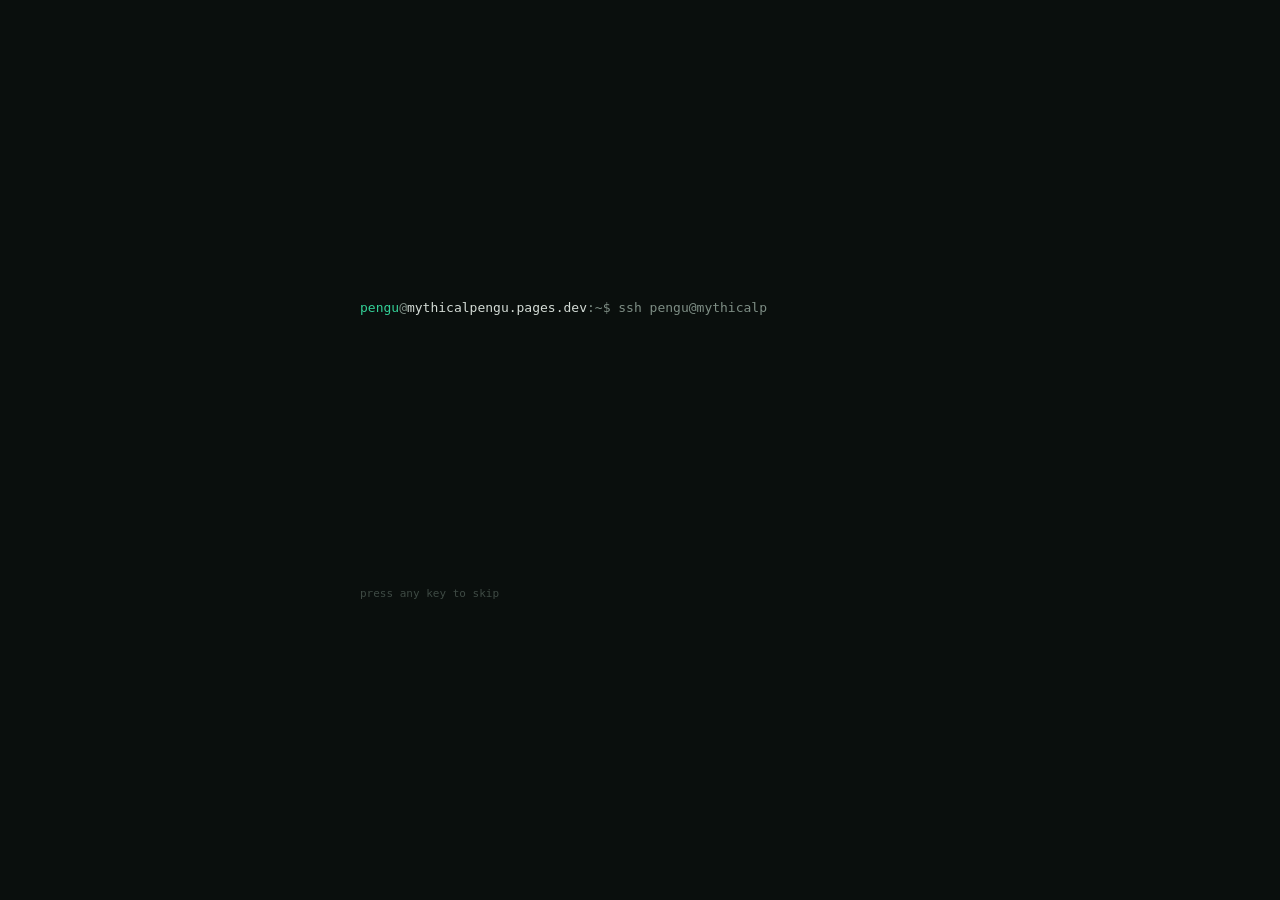
<file: index.html>
<!DOCTYPE html>
<html lang="en">
<head>
    <meta charset="utf-8">
    <meta name="viewport" content="width=device-width, initial-scale=1">
    <meta name="theme-color" content="#0a0f0d">
    <meta name="description" content="my personal place for things in general">
    <meta property="og:title" content="~/mythicalpengu">
    <meta property="og:description" content="my personal place for things in general">
    <meta property="og:type" content="website">
    <meta name="color-scheme" content="dark">
    <link rel="canonical" href="https://mythicalpengu.pages.dev/">
    <meta property="og:site_name" content="~/mythicalpengu">
    <meta property="og:url" content="https://mythicalpengu.pages.dev/">
    <title>~/mythicalpengu</title>
    <link rel="icon" type="image/svg+xml" href="assets/favicon/favicon.svg">
    <link rel="stylesheet" href="css/style.css">
</head>
<body data-page="home">

    <a class="skip-link" href="#main">skip to content</a>

    <!-- boot overlay: only shown when js decides to play it -->
    <div id="boot" class="boot" hidden aria-hidden="true">
        <div class="boot__frame">
            <div class="boot__log" id="boot-log" role="log" aria-live="polite"></div>
            <div class="boot__skip" id="boot-skip">press any key to skip</div>
        </div>
    </div>

    <div class="ambient" aria-hidden="true"></div>

    <div class="shell">

        <header class="topbar">
            <a class="topbar__path" href="index.html" id="home-path" title="you are here">
                <span class="topbar__prompt">~</span><span class="topbar__user">/mythicalpengu</span>
            </a>
            <nav class="topbar__nav" aria-label="site">
                <a class="topbar__link is-current" href="index.html" aria-current="page">home</a>
                <a class="topbar__link" href="about.html">about</a>
                <a class="topbar__link" href="mc.html">mc</a>
                <a class="topbar__link" href="notes.html">notes</a>
            </nav>
        </header>

        <main class="main" id="main">

            <section class="identity">
                <p class="identity__path" aria-hidden="true"><span id="identity-path">/home/mythicalpengu</span></p>
                <h1 class="identity__hello">hello i am <span class="identity__name" id="identity-name">mythicalpengu :D</span><span class="identity__dot">.</span><span class="presence-dot presence-dot--offline" id="presence-dot" title=""></span></h1>
                <p class="identity__custom" id="presence-custom" hidden></p>
                <p class="identity__title" id="identity-title">This is my website!</p>
                <p class="identity__desc" id="identity-desc">i dont do much</p>
                <p class="identity__activity" id="presence-activity" hidden></p>
            </section>

            <section class="mc-widget" id="mc-widget" aria-label="minecraft server status">
                <a class="mc-widget__link" href="mc.html">
                    <span class="mc-widget__dot" id="mc-dot"></span>
                    <span class="mc-widget__label" id="mc-label">mc server: checking...</span>
                    <span class="mc-widget__hint" id="mc-hint"></span>
                </a>
            </section>

            <section class="links" aria-label="links">
                <p class="links__label">// places</p>
                <ul class="links__list" id="links-list">
                    <!-- rebuilt by js from config.js; plain links here for no-js -->
                    <li><a class="link-cmd" href="https://www.wynnpool.com/stats/player/9c054573-866c-4b09-89ab-f40c936a9ebd" target="_blank" rel="noopener noreferrer">wynnpool<span class="link-cmd__hint" aria-hidden="true"> ↗</span></a></li>
                    <li><a class="link-cmd" href="https://namemc.com/profile/mythicalpengu.2" target="_blank" rel="noopener noreferrer">minecraft<span class="link-cmd__hint" aria-hidden="true"> ↗</span></a></li>
                    <li><a class="link-cmd" href="mailto:mythicalpengu@proton.me">email</a></li>
                </ul>
            </section>

            <section class="session-note" aria-hidden="true">
                <span class="session-note__line">session: eating shawarma</span>
                <span class="session-note__sep">·</span>
                <span class="session-note__line">connection: bad internet</span>
                <span class="session-note__sep">·</span>
                <span class="session-note__line">ctrl+k for commands (why did I add this again?)</span>
            </section>

        </main>

        <footer class="footer">
            <span class="footer__copy">© <span id="footer-user">mythicalpengu</span> <span class="footer__year" id="footer-year"></span></span>
            <span class="footer__line" id="footer-line">built with minimal brain work</span>
            <span class="footer__owner-wrap">
                <a href="notes.html#login" class="footer__owner" id="owner-link" hidden>owner</a>
            </span>
        </footer>

    </div>

    <!-- tiny toast for "copied" style confirmations -->
    <div id="toast" class="toast" role="status" aria-live="polite" hidden></div>

    <noscript><p class="noscript">most of this site needs javascript to run.</p></noscript>

    <script type="module" src="js/main.js"></script>
</body>
</html>
</file>
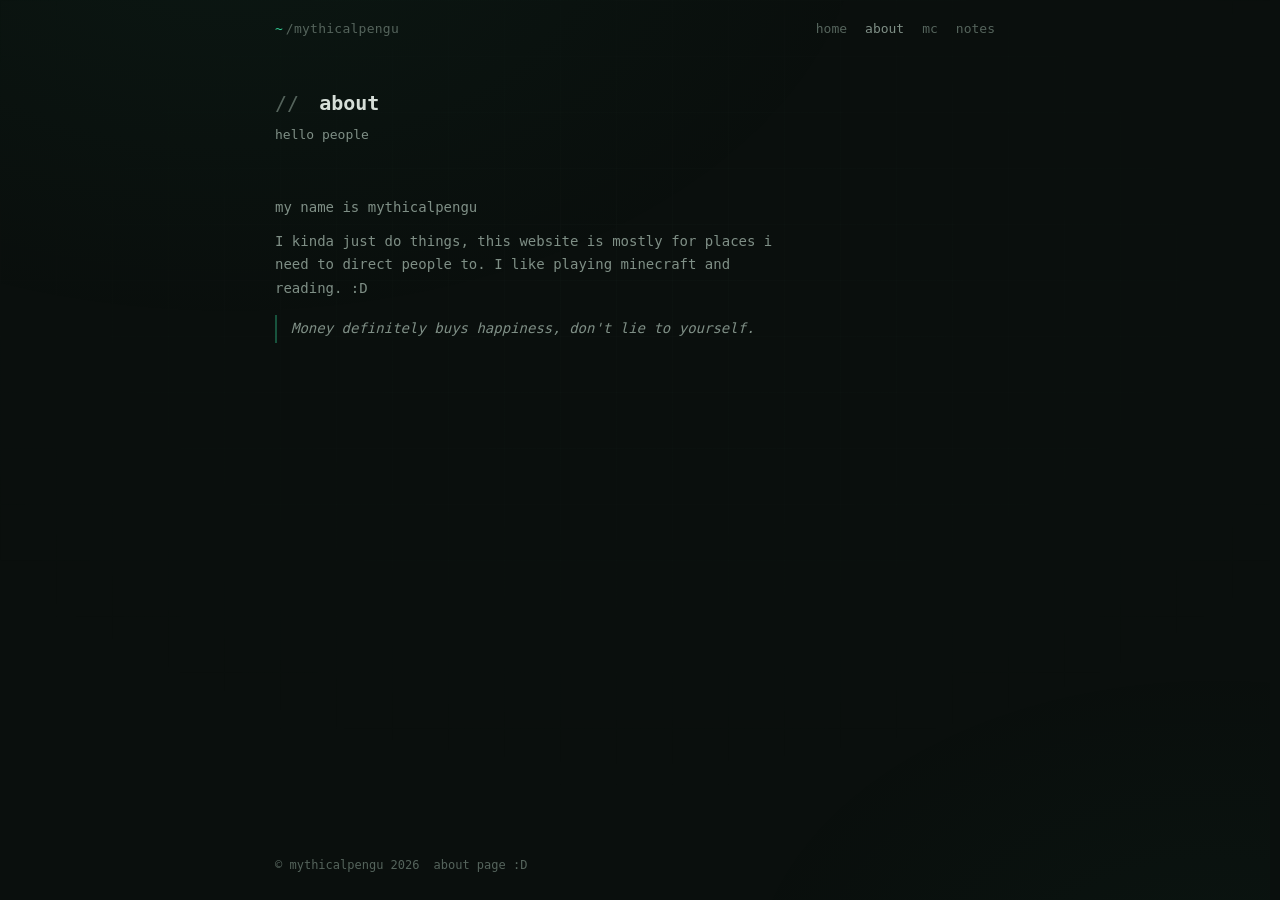
<file: about.html>
<!DOCTYPE html>
<html lang="en">
<head>
    <meta charset="utf-8">
    <meta name="viewport" content="width=device-width, initial-scale=1">
    <meta name="theme-color" content="#0a0f0d">
    <meta name="description" content="about — mythicalpengu">
    <meta name="color-scheme" content="dark">
    <link rel="canonical" href="https://mythicalpengu.pages.dev/about">
    <meta property="og:site_name" content="~/mythicalpengu">
    <meta property="og:url" content="https://mythicalpengu.pages.dev/about">
    <meta property="og:title" content="~/about">
    <meta property="og:description" content="about — mythicalpengu">
    <meta property="og:type" content="website">
    <title>~/about</title>
    <link rel="icon" type="image/svg+xml" href="assets/favicon/favicon.svg">
    <link rel="stylesheet" href="css/style.css">
</head>
<body data-page="about">

    <a class="skip-link" href="#main">skip to content</a>

    <div class="ambient" aria-hidden="true"></div>

    <div class="shell">

        <header class="topbar">
            <a class="topbar__path" href="index.html" title="back home">
                <span class="topbar__prompt">~</span><span class="topbar__user">/mythicalpengu</span>
            </a>
            <nav class="topbar__nav" aria-label="site">
                <a class="topbar__link" href="index.html">home</a>
                <a class="topbar__link is-current" href="about.html" aria-current="page">about</a>
                <a class="topbar__link" href="mc.html">mc</a>
                <a class="topbar__link" href="notes.html">notes</a>
            </nav>
        </header>

        <main class="main main--wide" id="main">

            <section class="page-head">
                <h1 class="page-head__title"><span class="page-head__comment">//</span> about</h1>
                <p class="page-head__sub">hello people</p>
            </section>

            <article class="prose" id="about-content">
                <p>my name is mythicalpengu</p>
                <p>
                    I kinda just do things, this website is mostly for places i need to direct people to.
                    I like playing minecraft and reading.
                    :D
                </p>
                <blockquote>Money definitely buys happiness, don't lie to yourself.</blockquote>
            </article>

        </main>

        <footer class="footer">
            <span class="footer__copy">© <span id="footer-user">mythicalpengu</span> <span class="footer__year" id="footer-year"></span></span>
            <span class="footer__line">about page :D</span>
        </footer>

    </div>

    <div id="toast" class="toast" role="status" aria-live="polite" hidden></div>

    <noscript><p class="noscript">most of this site needs javascript to run.</p></noscript>

    <script type="module" src="js/about-page.js"></script>
</body>
</html>
</file>
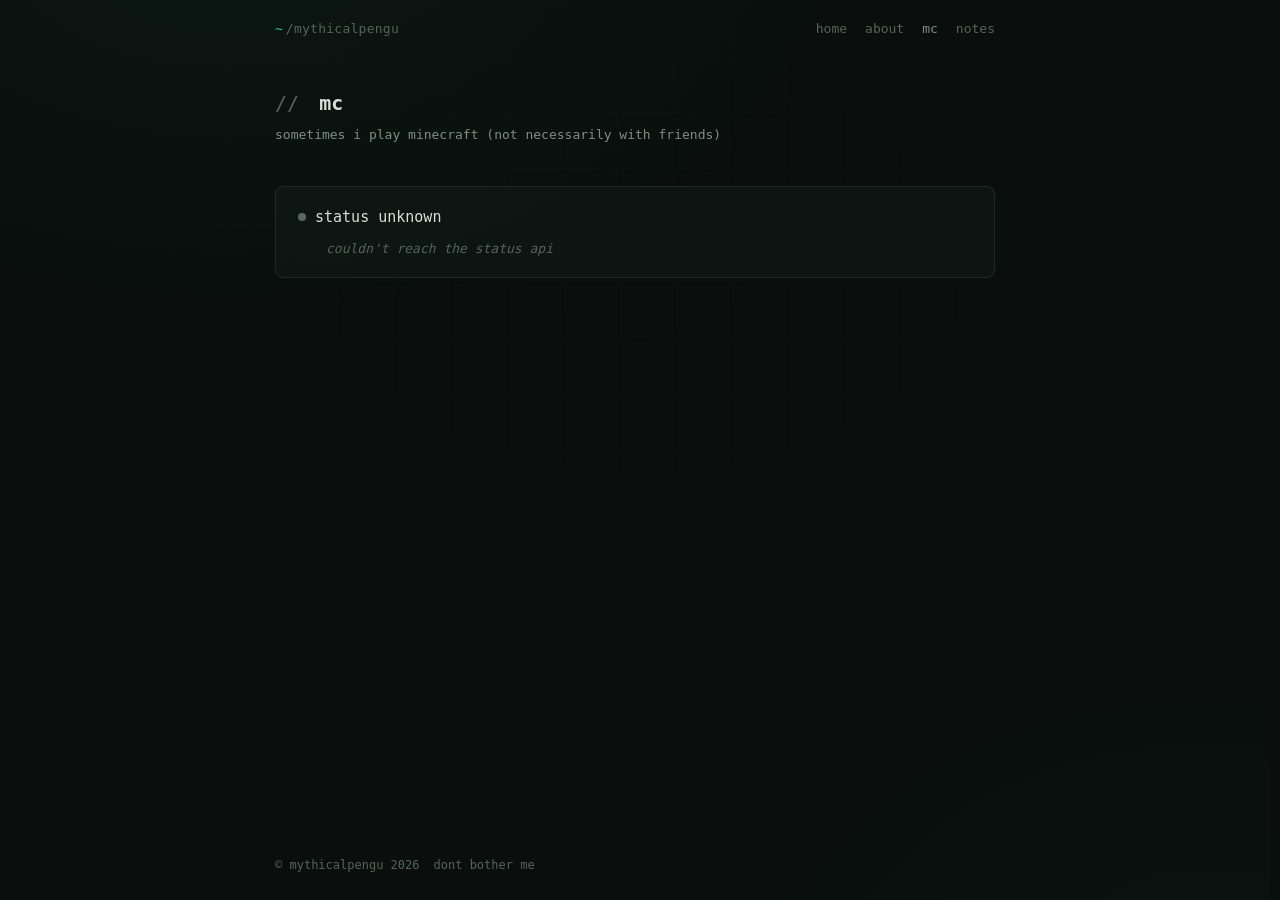
<file: mc.html>
<!DOCTYPE html>
<html lang="en">
<head>
    <meta charset="utf-8">
    <meta name="viewport" content="width=device-width, initial-scale=1">
    <meta name="theme-color" content="#0a0f0d">
    <meta name="description" content="mc — the minecraft server">
    <meta name="color-scheme" content="dark">
    <link rel="canonical" href="https://mythicalpengu.pages.dev/mc">
    <meta property="og:site_name" content="~/mythicalpengu">
    <meta property="og:url" content="https://mythicalpengu.pages.dev/mc">
    <meta property="og:title" content="~/mc">
    <meta property="og:description" content="mc — the minecraft server">
    <meta property="og:type" content="website">
    <title>~/mc</title>
    <link rel="icon" type="image/svg+xml" href="assets/favicon/favicon.svg">
    <link rel="stylesheet" href="css/style.css">
</head>
<body data-page="mc">

    <a class="skip-link" href="#main">skip to content</a>

    <div class="ambient" aria-hidden="true"></div>

    <div class="shell">

        <header class="topbar">
            <a class="topbar__path" href="index.html" title="back home">
                <span class="topbar__prompt">~</span><span class="topbar__user">/mythicalpengu</span>
            </a>
            <nav class="topbar__nav" aria-label="site">
                <a class="topbar__link" href="index.html">home</a>
                <a class="topbar__link" href="about.html">about</a>
                <a class="topbar__link is-current" href="mc.html" aria-current="page">mc</a>
                <a class="topbar__link" href="notes.html">notes</a>
            </nav>
        </header>

        <main class="main main--wide" id="main">

            <section class="page-head">
                <h1 class="page-head__title"><span class="page-head__comment">//</span> mc</h1>
                <p class="page-head__sub">sometimes i play minecraft (not necessarily with friends)</p>
            </section>

            <section class="mc-card" id="mc-card" aria-label="minecraft server status">
                <div class="mc-card__head">
                    <span class="mc-card__status">
                        <span class="mc-widget__dot mc-widget__dot--checking" id="mc-page-dot"></span>
                        <span class="mc-card__status-label" id="mc-page-status">checking server...</span>
                    </span>
                </div>
                <p class="mc-card__motd" id="mc-page-motd" hidden></p>
                <div class="mc-card__meta">
                    <span id="mc-page-players"></span>
                    <span id="mc-page-version"></span>
                    <span class="mc-card__meta-note" id="mc-page-meta"></span>
                </div>
            </section>

        </main>

        <footer class="footer">
            <span class="footer__copy">© <span id="footer-user">mythicalpengu</span> <span class="footer__year" id="footer-year"></span></span>
            <span class="footer__line">dont bother me</span>
        </footer>

    </div>

    <div id="toast" class="toast" role="status" aria-live="polite" hidden></div>

    <noscript><p class="noscript">most of this site needs javascript to run.</p></noscript>

    <script type="module" src="js/mc-page.js"></script>
</body>
</html>
</file>
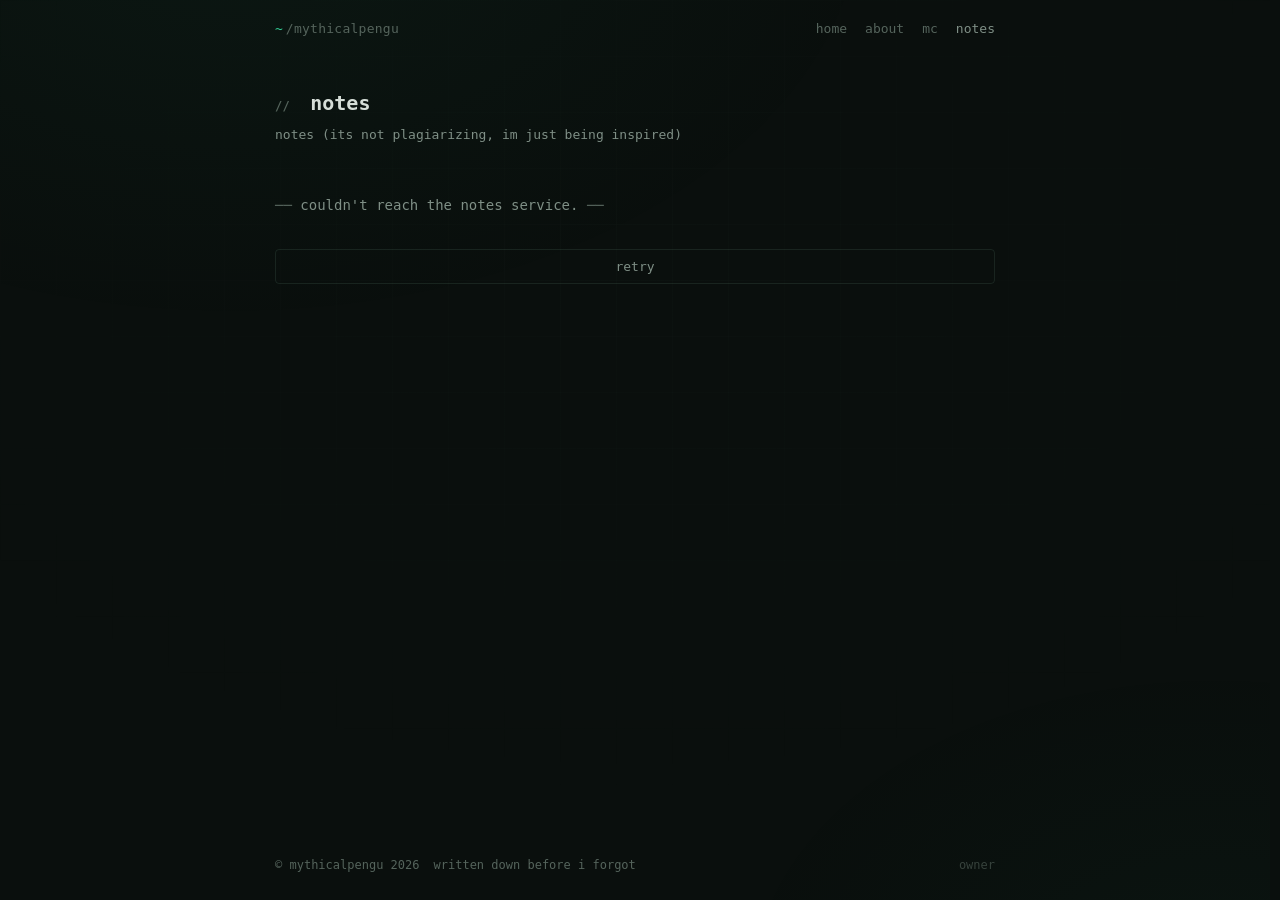
<file: notes.html>
<!DOCTYPE html>
<html lang="en">
<head>
    <meta charset="utf-8">
    <meta name="viewport" content="width=device-width, initial-scale=1">
    <meta name="theme-color" content="#0a0f0d">
    <meta name="description" content="notes — a small personal journal.">
    <meta name="color-scheme" content="dark">
    <link rel="canonical" href="https://mythicalpengu.pages.dev/notes">
    <meta property="og:site_name" content="~/mythicalpengu">
    <meta property="og:url" content="https://mythicalpengu.pages.dev/notes">
    <meta property="og:title" content="~/notes">
    <meta property="og:description" content="notes — a small personal journal.">
    <meta property="og:type" content="website">
    <title>~/notes</title>
    <link rel="icon" type="image/svg+xml" href="assets/favicon/favicon.svg">
    <link rel="stylesheet" href="css/style.css">
</head>
<body data-page="notes">

    <a class="skip-link" href="#main">skip to content</a>

    <div class="ambient" aria-hidden="true"></div>

    <div class="shell">

        <header class="topbar">
            <a class="topbar__path" href="index.html" title="back home">
                <span class="topbar__prompt">~</span><span class="topbar__user">/mythicalpengu</span>
            </a>
            <nav class="topbar__nav" aria-label="site">
                <a class="topbar__link" href="index.html">home</a>
                <a class="topbar__link" href="about.html">about</a>
                <a class="topbar__link" href="mc.html">mc</a>
                <a class="topbar__link is-current" href="notes.html" aria-current="page">notes</a>
            </nav>
        </header>

        <main class="main main--wide" id="main">

            <section class="notes-head">
                <h1 class="notes-head__title"><span class="notes-head__comment">//</span> notes</h1>
                <p class="notes-head__sub" id="notes-sub">notes (its not plagiarizing, im just being inspired)</p>
                <div class="notes-head__actions" id="owner-actions" hidden>
                    <button type="button" class="btn" id="btn-new-note">+ new note</button>
                    <button type="button" class="btn btn--ghost" id="btn-show-drafts">drafts</button>
                    <button type="button" class="btn btn--ghost" id="btn-password">password</button>
                    <button type="button" class="btn btn--ghost" id="btn-logout">log out</button>
                </div>
            </section>

            <section class="notes" id="notes-list" aria-live="polite">
                <p class="notes__loading"><span class="notes__loading-text">reading /notes</span><span class="cursor" aria-hidden="true">_</span></p>
            </section>

        </main>

        <footer class="footer">
            <span class="footer__copy">© <span id="footer-user">mythicalpengu</span> <span class="footer__year" id="footer-year"></span></span>
            <span class="footer__line">written down before i forgot</span>
            <span class="footer__owner-wrap">
                <a href="#login" class="footer__owner" id="owner-link">owner</a>
            </span>
        </footer>

    </div>

    <!-- note editor overlay (owner only) -->
    <div id="editor" class="editor" hidden>
        <div class="editor__backdrop" data-editor-close></div>
        <div class="editor__panel" role="dialog" aria-modal="true" aria-label="note editor">
            <div class="editor__head">
                <span class="editor__title" id="editor-title">// new note</span>
                <button type="button" class="editor__close" data-editor-close aria-label="close editor">×</button>
            </div>
            <form class="editor__form" id="editor-form">
                <label class="field">
                    <span class="field__label">title</span>
                    <input class="field__input" type="text" id="note-title" maxlength="120" required autocomplete="off">
                </label>
                <div class="editor__row">
                    <label class="field">
                        <span class="field__label">date</span>
                        <input class="field__input" type="date" id="note-date">
                    </label>
                    <label class="field">
                        <span class="field__label">tags <span class="field__hint">(comma separated)</span></span>
                        <input class="field__input" type="text" id="note-tags" maxlength="120" autocomplete="off" placeholder="random, build">
                    </label>
                </div>
                <label class="field">
                    <span class="field__label">body <span class="field__hint">(markdown-ish, kept simple)</span></span>
                    <textarea class="field__input field__input--body" id="note-body" rows="10" maxlength="20000"></textarea>
                </label>
                <div class="editor__status" id="editor-status" role="status"></div>
                <div class="editor__actions">
                    <button type="submit" class="btn" id="btn-save-note">save draft</button>
                    <button type="button" class="btn" id="btn-publish-note">publish</button>
                    <button type="button" class="btn btn--danger" id="btn-delete-note" hidden>delete</button>
                </div>
            </form>
        </div>
    </div>

    <!-- owner login -->
    <div id="login" class="confirm" hidden>
        <div class="confirm__backdrop" data-login-close></div>
        <form class="confirm__panel login__panel" id="login-form" role="dialog" aria-modal="true" aria-labelledby="login-title">
            <p class="confirm__text" id="login-title">owner login</p>
            <label class="field">
                <span class="field__label">password</span>
                <input class="field__input" type="password" id="login-pass" maxlength="256"
                       autocomplete="current-password" required>
            </label>
            <div class="editor__status" id="login-status" role="status"></div>
            <div class="confirm__actions">
                <button type="button" class="btn btn--ghost" id="login-cancel">cancel</button>
                <button type="submit" class="btn" id="login-submit">log in</button>
            </div>
        </form>
    </div>

    <!-- change password -->
    <div id="password" class="confirm" hidden>
        <div class="confirm__backdrop" data-password-close></div>
        <form class="confirm__panel login__panel" id="password-form" role="dialog" aria-modal="true" aria-labelledby="password-title">
            <p class="confirm__text" id="password-title">change password</p>
            <label class="field">
                <span class="field__label">current password</span>
                <input class="field__input" type="password" id="pw-current" maxlength="256"
                       autocomplete="current-password" required>
            </label>
            <label class="field">
                <span class="field__label">new password (10+ characters)</span>
                <input class="field__input" type="password" id="pw-new" maxlength="256" minlength="10"
                       autocomplete="new-password" required>
            </label>
            <label class="field">
                <span class="field__label">repeat new password</span>
                <input class="field__input" type="password" id="pw-repeat" maxlength="256" minlength="10"
                       autocomplete="new-password" required>
            </label>
            <div class="editor__status" id="password-status" role="status"></div>
            <div class="confirm__actions">
                <button type="button" class="btn btn--ghost" id="pw-cancel">cancel</button>
                <button type="submit" class="btn" id="pw-submit">update</button>
            </div>
        </form>
    </div>

    <!-- delete confirmation -->
    <div id="confirm" class="confirm" hidden>
        <div class="confirm__backdrop"></div>
        <div class="confirm__panel" role="alertdialog" aria-modal="true" aria-labelledby="confirm-title">
            <p class="confirm__text" id="confirm-title">delete this note?</p>
            <p class="confirm__detail" id="confirm-detail"></p>
            <div class="confirm__actions">
                <button type="button" class="btn btn--ghost" id="confirm-cancel">keep it</button>
                <button type="button" class="btn btn--danger" id="confirm-delete">delete</button>
            </div>
        </div>
    </div>

    <!-- toast -->
    <div id="toast" class="toast" role="status" aria-live="polite" hidden></div>

    <noscript><p class="noscript">most of this site needs javascript to run.</p></noscript>

    <script type="module" src="js/notes-page.js"></script>
</body>
</html>
</file>
<file: css/style.css>
/* ==========================================================================
   personal terminal — style.css
   dark · emerald · quiet · handcrafted
   ========================================================================== */

/* --------------------------------------------------------------------------
   1. variables
   -------------------------------------------------------------------------- */
:root {
    /* color */
    --bg: #0a0f0d;
    --bg-raise: #0d1411;
    --surface: rgba(18, 28, 24, 0.55);
    --surface-raised: rgba(24, 36, 30, 0.7);
    --border: rgba(120, 168, 140, 0.14);
    --border-strong: rgba(120, 168, 140, 0.28);
    --text: #d6ded8;
    --text-muted: #7f8f86;
    --text-faint: #55645c;
    --emerald: #34d399;
    --emerald-bright: #6ee7b7;
    --emerald-dim: rgba(52, 211, 153, 0.14);
    --idle: #d4b26a;
    --dnd: #d47a6a;
    --offline: #5a6a62;
    --danger: #d47a6a;

    /* shape */
    --radius-s: 4px;
    --radius-m: 8px;

    /* type */
    --font-mono: "JetBrains Mono", ui-monospace, SFMono-Regular, Menlo, Consolas, monospace;
    --font-body: var(--font-mono);

    /* motion */
    --t-fast: 140ms ease;
    --t-med: 220ms ease;

    /* layout */
    --content-w: 660px;
    --content-w-wide: 720px;
    --pad-x: 24px;
}

/* --------------------------------------------------------------------------
   2. reset + base
   -------------------------------------------------------------------------- */
*, *::before, *::after { box-sizing: border-box; }

[hidden] { display: none !important; }

html { -webkit-text-size-adjust: 100%; }

body {
    margin: 0;
    min-height: 100vh;
    background: var(--bg);
    color: var(--text);
    font-family: var(--font-body);
    font-size: 15px;
    line-height: 1.65;
    -webkit-font-smoothing: antialiased;
    overflow-x: hidden;
}

::selection { background: rgba(52, 211, 153, 0.25); color: #eafff5; }

/* subtle custom scrollbar */
::-webkit-scrollbar { width: 10px; height: 10px; }
::-webkit-scrollbar-track { background: var(--bg); }
::-webkit-scrollbar-thumb {
    background: rgba(120, 168, 140, 0.18);
    border-radius: 5px;
    border: 2px solid var(--bg);
}
::-webkit-scrollbar-thumb:hover { background: rgba(120, 168, 140, 0.32); }

a { color: var(--text); text-decoration: none; }

:focus-visible {
    outline: 1px solid var(--emerald);
    outline-offset: 3px;
    border-radius: 2px;
}

button { font: inherit; color: inherit; }

/* skip link: invisible until a keyboard user tabs to it */
.skip-link {
    position: fixed;
    top: 8px;
    left: 8px;
    z-index: 200;
    padding: 6px 12px;
    background: var(--surface-raised);
    border: 1px solid var(--border-strong);
    border-radius: var(--radius-s);
    color: var(--emerald-bright);
    font-size: 13px;
    transform: translateY(-200%);
    transition: transform var(--t-fast);
}
.skip-link:focus { transform: translateY(0); }

.noscript {
    position: relative;
    z-index: 1;
    margin: 0;
    padding: 10px var(--pad-x);
    text-align: center;
    font-size: 13px;
    color: var(--text-muted);
}

/* --------------------------------------------------------------------------
   3. background ambience — barely-there depth
   -------------------------------------------------------------------------- */
.ambient {
    position: fixed;
    inset: 0;
    pointer-events: none;
    z-index: 0;
    background:
        radial-gradient(1100px 700px at 18% -10%, rgba(52, 211, 153, 0.045), transparent 60%),
        radial-gradient(900px 600px at 95% 110%, rgba(52, 211, 153, 0.03), transparent 55%);
}
.ambient::after {
    content: "";
    position: absolute;
    inset: 0;
    background-image:
        linear-gradient(rgba(120, 168, 140, 0.022) 1px, transparent 1px),
        linear-gradient(90deg, rgba(120, 168, 140, 0.022) 1px, transparent 1px);
    background-size: 56px 56px;
    mask-image: radial-gradient(ellipse 90% 80% at 50% 30%, black 0%, transparent 75%);
    -webkit-mask-image: radial-gradient(ellipse 90% 80% at 50% 30%, black 0%, transparent 75%);
}

/* --------------------------------------------------------------------------
   4. layout shell
   -------------------------------------------------------------------------- */
.shell {
    position: relative;
    z-index: 1;
    display: flex;
    flex-direction: column;
    min-height: 100vh;
    max-width: calc(var(--content-w-wide) + var(--pad-x) * 2);
    margin: 0 auto;
    padding: 0 var(--pad-x);
}

.main {
    flex: 1;
    display: flex;
    flex-direction: column;
    justify-content: center;
    padding: 48px 0;
    gap: 40px;
}

.main--wide { max-width: var(--content-w-wide); justify-content: flex-start; }

/* fade-in for page content (skipped under reduced motion) */
.main > * { animation: rise-in var(--t-med) ease both; }
.main > *:nth-child(2) { animation-delay: 40ms; }
.main > *:nth-child(3) { animation-delay: 80ms; }
.main > *:nth-child(4) { animation-delay: 120ms; }

@keyframes rise-in {
    from { opacity: 0; transform: translateY(4px); }
    to   { opacity: 1; transform: none; }
}

/* --------------------------------------------------------------------------
   5. top bar
   -------------------------------------------------------------------------- */
.topbar {
    display: flex;
    align-items: center;
    justify-content: space-between;
    padding: 18px 0 0;
    flex-wrap: wrap;
    gap: 6px 16px;
}

.topbar__path {
    display: inline-flex;
    align-items: baseline;
    gap: 2px;
    font-size: 13px;
    color: var(--text-faint);
    transition: color var(--t-fast);
}
.topbar__path:hover { color: var(--text-muted); }

.topbar__prompt { color: var(--emerald); margin-right: 1px; }
.topbar__user { letter-spacing: 0.02em; }

.topbar__nav { display: flex; gap: 18px; }

.topbar__link {
    font-size: 13px;
    color: var(--text-faint);
    transition: color var(--t-fast);
}
.topbar__link:hover { color: var(--emerald); }
.topbar__link.is-current { color: var(--text-muted); }

/* --------------------------------------------------------------------------
   6. identity
   -------------------------------------------------------------------------- */
.identity { display: flex; flex-direction: column; gap: 6px; }

.identity__path {
    margin: 0;
    font-size: 12px;
    color: var(--text-faint);
    letter-spacing: 0.03em;
}

.identity__hello {
    margin: 4px 0 0;
    font-size: clamp(24px, 4.5vw, 32px);
    font-weight: 600;
    letter-spacing: -0.01em;
    line-height: 1.25;
}

.identity__name { color: var(--emerald); }

.identity__dot { color: var(--emerald); }

.identity__title {
    margin: 10px 0 0;
    font-size: 14px;
    color: var(--text);
}

.identity__desc {
    margin: 0;
    font-size: 14px;
    color: var(--text-muted);
    max-width: 54ch;
}

/* --------------------------------------------------------------------------
   7. presence — inline, orangci-style
   -------------------------------------------------------------------------- */
.presence-dot {
    width: 8px;
    height: 8px;
    border-radius: 50%;
    flex: none;
    background: var(--offline);
    transition: background var(--t-med), box-shadow var(--t-med);
}
.presence-dot--online { background: var(--emerald); box-shadow: 0 0 6px rgba(52, 211, 153, 0.55); }
.presence-dot--idle   { background: var(--idle); }
.presence-dot--dnd    { background: var(--dnd); }
.presence-dot--offline { background: var(--offline); }

.identity__hello .presence-dot {
    display: inline-block;
    width: 11px;
    height: 11px;
    margin-left: 10px;
    vertical-align: super;
}

.identity__custom {
    margin: 2px 0 0;
    font-size: 14px;
    font-style: italic;
    color: var(--text-muted);
    white-space: nowrap;
    overflow: hidden;
    text-overflow: ellipsis;
    max-width: 54ch;
}

.identity__activity {
    margin: 10px 0 0;
    font-size: 13px;
    color: var(--text-faint);
    white-space: nowrap;
    overflow: hidden;
    text-overflow: ellipsis;
    max-width: 54ch;
    font-variant-numeric: tabular-nums;
}

.identity__activity-name { color: var(--text-muted); }
.identity__activity-detail { color: var(--text-faint); }
.activity__elapsed { color: var(--text-faint); }

/* --------------------------------------------------------------------------
   7b. mc status widget (landing) + mc card (mc page)
   -------------------------------------------------------------------------- */
.mc-widget { margin-top: -14px; }

.mc-widget__link {
    display: inline-flex;
    align-items: center;
    gap: 9px;
    font-size: 13px;
    color: var(--text-faint);
    padding: 3px 6px;
    margin-left: -6px;
    border-radius: var(--radius-s);
    transition: color var(--t-fast), background var(--t-fast);
}
.mc-widget__link:hover { color: var(--text-muted); background: rgba(120, 168, 140, 0.06); }
.mc-widget__link:hover .mc-widget__hint { color: var(--emerald); transform: translateX(2px); }

.mc-widget__hint { transition: transform var(--t-fast), color var(--t-fast); }

.mc-widget__dot {
    width: 8px;
    height: 8px;
    border-radius: 50%;
    flex: none;
    background: var(--offline);
    transition: background var(--t-med), box-shadow var(--t-med);
}
.mc-widget__dot--up { background: var(--emerald); box-shadow: 0 0 6px rgba(52, 211, 153, 0.55); }
.mc-widget__dot--down { background: var(--offline); }
.mc-widget__dot--checking { background: var(--idle); animation: pulse-soft 1.4s ease-in-out infinite; }

@keyframes pulse-soft { 50% { opacity: 0.4; } }

.mc-card {
    border: 1px solid var(--border);
    border-radius: var(--radius-m);
    background: var(--surface);
    backdrop-filter: blur(8px);
    -webkit-backdrop-filter: blur(8px);
    padding: 18px 22px;
    transition: border-color var(--t-med);
}
.mc-card:hover { border-color: var(--border-strong); }

.mc-card__head { display: flex; align-items: center; }

.mc-card__status { display: inline-flex; align-items: center; gap: 9px; }
.mc-card__status-label { font-size: 15px; color: var(--text); }

.mc-card__motd {
    margin: 10px 0 0;
    font-size: 13px;
    font-style: italic;
    color: var(--text-muted);
}

.mc-card__meta {
    display: flex;
    gap: 14px;
    margin-top: 8px;
    font-size: 13px;
    color: var(--text-muted);
    flex-wrap: wrap;
}

.mc-card__meta-note { color: var(--text-faint); font-style: italic; }

/* --------------------------------------------------------------------------
   7c. page heads + prose (about / mc pages)
   -------------------------------------------------------------------------- */
.page-head { display: flex; flex-direction: column; gap: 4px; }

.page-head__title { margin: 0; font-size: 20px; font-weight: 600; }
.page-head__comment { color: var(--text-faint); margin-right: 8px; font-weight: 400; }

.page-head__sub { margin: 0; font-size: 13px; color: var(--text-muted); }

.prose {
    font-size: 14px;
    color: var(--text-muted);
    line-height: 1.7;
    max-width: 62ch;
}

.prose p { margin: 10px 0; }
.prose a { color: var(--emerald); border-bottom: 1px solid rgba(52, 211, 153, 0.3); }
.prose a:hover { color: var(--emerald-bright); }

.prose ul { margin: 10px 0; padding-left: 22px; }
.prose li { margin: 4px 0; }

.prose code {
    font-family: var(--font-mono);
    font-size: 12.5px;
    background: rgba(120, 168, 140, 0.09);
    border: 1px solid var(--border);
    border-radius: 3px;
    padding: 1px 5px;
    color: var(--text);
}

.prose blockquote {
    margin: 14px 0;
    padding: 2px 0 2px 14px;
    border-left: 2px solid rgba(52, 211, 153, 0.35);
    color: var(--text-muted);
    font-style: italic;
}

/* --------------------------------------------------------------------------
   8. links
   -------------------------------------------------------------------------- */
.links__label, .notes-head__comment {
    font-size: 12px;
    color: var(--text-faint);
    letter-spacing: 0.03em;
}

.links__list {
    list-style: none;
    margin: 8px 0 0;
    padding: 0;
    display: flex;
    flex-direction: column;
    gap: 2px;
}

.link-cmd {
    display: inline-flex;
    align-items: baseline;
    font-size: 14px;
    color: var(--text-muted);
    padding: 3px 6px;
    margin-left: -6px;
    border-radius: var(--radius-s);
    transition: color var(--t-fast), background var(--t-fast), transform var(--t-fast);
}

.link-cmd::before {
    content: "›";
    color: var(--text-faint);
    margin-right: 8px;
    transition: color var(--t-fast), margin-right var(--t-fast);
}

.link-cmd:hover {
    color: var(--emerald-bright);
    background: var(--emerald-dim);
    transform: translateX(2px);
}
.link-cmd:hover::before { color: var(--emerald); }

.link-cmd__hint { font-size: 11px; color: var(--text-faint); }
.link-cmd:hover .link-cmd__hint { color: var(--emerald); }

/* --------------------------------------------------------------------------
   9. session note + footer
   -------------------------------------------------------------------------- */
.session-note {
    display: flex;
    align-items: center;
    gap: 10px;
    font-size: 11px;
    color: var(--text-faint);
    flex-wrap: wrap;
}
.session-note__sep { opacity: 0.5; }

.footer {
    display: flex;
    align-items: baseline;
    gap: 14px;
    padding: 20px 0 24px;
    font-size: 12px;
    color: var(--text-faint);
    flex-wrap: wrap;
}

.footer__line { color: var(--text-faint); }

.footer__owner-wrap { margin-left: auto; }

.footer__owner {
    color: var(--text-faint);
    opacity: 0.6;
    transition: opacity var(--t-fast), color var(--t-fast);
}
.footer__owner:hover { opacity: 1; color: var(--emerald); }

/* --------------------------------------------------------------------------
   10. buttons
   -------------------------------------------------------------------------- */
.btn {
    appearance: none;
    background: var(--emerald-dim);
    border: 1px solid rgba(52, 211, 153, 0.3);
    color: var(--emerald-bright);
    font-size: 13px;
    font-family: var(--font-mono);
    padding: 6px 14px;
    border-radius: var(--radius-s);
    cursor: pointer;
    transition: background var(--t-fast), border-color var(--t-fast), color var(--t-fast), opacity var(--t-fast);
}

.btn:hover { background: rgba(52, 211, 153, 0.22); border-color: rgba(52, 211, 153, 0.5); }
.btn:active { transform: translateY(1px); }
.btn:disabled { opacity: 0.45; cursor: default; }

.btn--ghost {
    background: transparent;
    border-color: var(--border);
    color: var(--text-muted);
}
.btn--ghost:hover { color: var(--text); border-color: var(--border-strong); background: rgba(120, 168, 140, 0.06); }

.btn--danger {
    background: rgba(212, 122, 106, 0.1);
    border-color: rgba(212, 122, 106, 0.35);
    color: var(--danger);
}
.btn--danger:hover { background: rgba(212, 122, 106, 0.18); border-color: rgba(212, 122, 106, 0.55); }

/* --------------------------------------------------------------------------
   11. notes page
   -------------------------------------------------------------------------- */
.notes-head { display: flex; flex-direction: column; gap: 4px; }

.notes-head__title {
    margin: 0;
    font-size: 20px;
    font-weight: 600;
}
.notes-head__comment { margin-right: 8px; }

.notes-head__sub {
    margin: 0;
    font-size: 13px;
    color: var(--text-muted);
}

.notes-head__actions {
    display: flex;
    gap: 10px;
    margin-top: 12px;
    flex-wrap: wrap;
}

.notes {
    display: flex;
    flex-direction: column;
    gap: 22px;
}

.notes__loading {
    margin: 8px 0 0;
    font-size: 14px;
    color: var(--text-muted);
}

.notes__retry { margin-top: 10px; }

.notes__empty {
    margin: 8px 0 0;
    font-size: 14px;
    color: var(--text-muted);
}
.notes__empty::before { content: "── "; color: var(--text-faint); }
.notes__empty::after  { content: " ──"; color: var(--text-faint); }

.note-card {
    border: 1px solid var(--border);
    border-radius: var(--radius-m);
    background: var(--surface);
    backdrop-filter: blur(8px);
    -webkit-backdrop-filter: blur(8px);
    padding: 18px 22px;
    transition: border-color var(--t-med);
}
.note-card:hover { border-color: var(--border-strong); }

.note-card--draft { border-style: dashed; opacity: 0.85; }

.note-card__meta {
    display: flex;
    align-items: baseline;
    gap: 12px;
    font-size: 12px;
    color: var(--text-faint);
    flex-wrap: wrap;
}

.note-card__date { font-variant-numeric: tabular-nums; }

.note-card__tag {
    color: rgba(52, 211, 153, 0.65);
    font-size: 11px;
}
.note-card__tag::before { content: "#"; }

.note-card__status { font-size: 11px; color: var(--idle); }

.note-card__title {
    margin: 6px 0 0;
    font-size: 16px;
    font-weight: 600;
    color: var(--text);
}

.note-card__body {
    margin: 10px 0 0;
    font-size: 14px;
    color: var(--text-muted);
    line-height: 1.7;
}

/* rendered markdown inside notes */
.note-card__body h1, .note-card__body h2, .note-card__body h3 {
    color: var(--text);
    font-size: 14px;
    margin: 14px 0 6px;
}
.note-card__body p { margin: 8px 0; }
.note-card__body ul, .note-card__body ol { margin: 8px 0; padding-left: 22px; }
.note-card__body code {
    font-family: var(--font-mono);
    font-size: 12.5px;
    background: rgba(120, 168, 140, 0.09);
    border: 1px solid var(--border);
    border-radius: 3px;
    padding: 1px 5px;
}
.note-card__body pre {
    background: rgba(0, 0, 0, 0.3);
    border: 1px solid var(--border);
    border-radius: var(--radius-s);
    padding: 12px 14px;
    overflow-x: auto;
    max-width: 100%;
}
.note-card__body pre code { background: none; border: none; padding: 0; }
.note-card__body blockquote {
    margin: 8px 0;
    padding: 2px 0 2px 14px;
    border-left: 2px solid rgba(52, 211, 153, 0.35);
    color: var(--text-muted);
}
.note-card__body a { color: var(--emerald); border-bottom: 1px solid rgba(52, 211, 153, 0.3); }
.note-card__body a:hover { color: var(--emerald-bright); }

.note-card__actions {
    display: flex;
    gap: 8px;
    margin-top: 14px;
    flex-wrap: wrap;
}

.note-card__actions .btn { font-size: 12px; padding: 3px 10px; }

/* --------------------------------------------------------------------------
   12. editor overlay
   -------------------------------------------------------------------------- */
.editor, .confirm, .palette {
    position: fixed;
    inset: 0;
    z-index: 60;
    display: flex;
    align-items: center;
    justify-content: center;
    padding: 20px;
}

.editor__backdrop, .confirm__backdrop, .palette__backdrop {
    position: absolute;
    inset: 0;
    background: rgba(4, 8, 6, 0.7);
    backdrop-filter: blur(3px);
    -webkit-backdrop-filter: blur(3px);
}

.editor__panel, .confirm__panel, .palette__panel {
    position: relative;
    background: var(--surface-raised);
    border: 1px solid var(--border-strong);
    border-radius: var(--radius-m);
    backdrop-filter: blur(14px);
    -webkit-backdrop-filter: blur(14px);
    box-shadow: 0 12px 40px rgba(0, 0, 0, 0.5);
    animation: rise-in var(--t-med) ease both;
}

.editor__panel {
    width: min(620px, 100%);
    max-height: min(86vh, 780px);
    display: flex;
    flex-direction: column;
    overflow-y: auto;
}

.editor__head {
    display: flex;
    align-items: center;
    justify-content: space-between;
    padding: 16px 20px 0;
}

.editor__title { font-size: 14px; color: var(--text-muted); }

.editor__close {
    appearance: none;
    background: none;
    border: none;
    font-size: 20px;
    color: var(--text-faint);
    cursor: pointer;
    line-height: 1;
    padding: 2px 6px;
    transition: color var(--t-fast);
}
.editor__close:hover { color: var(--text); }

.editor__form {
    display: flex;
    flex-direction: column;
    gap: 14px;
    padding: 14px 20px 20px;
}

.editor__row {
    display: grid;
    grid-template-columns: 1fr 1.4fr;
    gap: 14px;
}

.field { display: flex; flex-direction: column; gap: 5px; min-width: 0; }

.field__label { font-size: 12px; color: var(--text-muted); }
.field__hint { color: var(--text-faint); font-size: 11px; }

.field__input {
    background: rgba(0, 0, 0, 0.25);
    border: 1px solid var(--border);
    border-radius: var(--radius-s);
    color: var(--text);
    font-family: var(--font-mono);
    font-size: 13.5px;
    padding: 8px 10px;
    transition: border-color var(--t-fast);
    width: 100%;
}
.field__input:focus { outline: none; border-color: rgba(52, 211, 153, 0.5); }

.field__input--body { resize: vertical; min-height: 160px; line-height: 1.6; }

input[type="date"].field__input { color-scheme: dark; }

.editor__status { font-size: 12px; color: var(--text-muted); min-height: 16px; }
.editor__status.is-error { color: var(--danger); }
.editor__status.is-ok { color: var(--emerald); }

.editor__actions { display: flex; gap: 10px; flex-wrap: wrap; }

/* --------------------------------------------------------------------------
   13. confirm dialog
   -------------------------------------------------------------------------- */
.confirm__panel {
    width: min(360px, 100%);
    padding: 20px 22px;
}

.confirm__text { margin: 0; font-size: 15px; color: var(--text); }
.confirm__detail { margin: 6px 0 0; font-size: 12px; color: var(--text-muted); }

.confirm__actions { display: flex; gap: 10px; margin-top: 18px; justify-content: flex-end; }

/* owner login (reuses the confirm dialog shell) */
.login__panel { display: flex; flex-direction: column; gap: 12px; }
.login__panel .confirm__actions { margin-top: 4px; }

/* --------------------------------------------------------------------------
   14. command palette
   -------------------------------------------------------------------------- */
.palette { align-items: flex-start; padding-top: 14vh; }

.palette__panel { width: min(480px, 100%); overflow: hidden; }

.palette__input-row {
    display: flex;
    align-items: center;
    gap: 10px;
    padding: 14px 16px;
    border-bottom: 1px solid var(--border);
}

.palette__prompt { color: var(--emerald); font-size: 14px; }

.palette__input {
    flex: 1;
    background: none;
    border: none;
    color: var(--text);
    font-family: var(--font-mono);
    font-size: 14px;
}
.palette__input:focus { outline: none; }
.palette__input::placeholder { color: var(--text-faint); }

.palette__list {
    list-style: none;
    margin: 0;
    padding: 6px;
    max-height: 300px;
    overflow-y: auto;
}

.palette__item {
    display: flex;
    align-items: baseline;
    gap: 10px;
    padding: 8px 10px;
    border-radius: var(--radius-s);
    font-size: 13.5px;
    color: var(--text-muted);
    cursor: pointer;
}

.palette__item kbd {
    font-family: var(--font-mono);
    font-size: 10px;
    color: var(--text-faint);
    border: 1px solid var(--border);
    border-radius: 3px;
    padding: 1px 5px;
    margin-left: auto;
}

.palette__item:hover, .palette__item.is-active {
    background: var(--emerald-dim);
    color: var(--emerald-bright);
}

.palette__empty { padding: 12px 16px; font-size: 13px; color: var(--text-faint); }

.palette__hint {
    padding: 10px 16px;
    border-top: 1px solid var(--border);
    font-size: 11px;
    color: var(--text-faint);
}

/* --------------------------------------------------------------------------
   15. toast + cursor
   -------------------------------------------------------------------------- */
.toast {
    position: fixed;
    bottom: 26px;
    left: 50%;
    transform: translateX(-50%);
    z-index: 80;
    background: var(--surface-raised);
    border: 1px solid rgba(52, 211, 153, 0.35);
    color: var(--emerald-bright);
    font-size: 13px;
    padding: 7px 16px;
    border-radius: var(--radius-s);
    animation: toast-in var(--t-fast) ease both;
}

.cursor {
    display: inline-block;
    color: var(--emerald);
    animation: blink 1.1s steps(1) infinite;
    margin-left: 2px;
}

@keyframes blink { 50% { opacity: 0; } }

/* --------------------------------------------------------------------------
   16. boot overlay
   -------------------------------------------------------------------------- */
.boot {
    position: fixed;
    inset: 0;
    z-index: 100;
    background: var(--bg);
    display: flex;
    align-items: center;
    justify-content: center;
    padding: 24px;
    opacity: 1;
    transition: opacity 400ms ease;
}
.boot.is-done { opacity: 0; pointer-events: none; }

.boot__frame {
    width: min(560px, 100%);
    font-size: 13px;
    line-height: 1.9;
}

.boot__log { min-height: 260px; }

.boot__line {
    color: var(--text-muted);
    white-space: pre-wrap;
    word-break: break-word;
}

.boot__line--out { color: var(--text-faint); }

.boot__user { color: var(--emerald); }
.boot__host { color: var(--text); }
.boot__path { color: var(--text-muted); }

.boot__line--dim { color: var(--text-faint); }
.boot__line--ok .boot__status { color: var(--emerald); }
.boot__line--echo { color: var(--text); }

.boot__status { float: right; }

.boot__promptline { color: var(--emerald); }

.boot__skip {
    margin-top: 28px;
    font-size: 11px;
    color: var(--text-faint);
    opacity: 0.7;
}

/* very subtle scanline texture on the boot overlay only */
.boot::after {
    content: "";
    position: absolute;
    inset: 0;
    pointer-events: none;
    background: repeating-linear-gradient(
        to bottom,
        transparent 0px,
        transparent 2px,
        rgba(0, 0, 0, 0.12) 3px
    );
    opacity: 0.35;
}

/* --------------------------------------------------------------------------
   17. responsive
   -------------------------------------------------------------------------- */
@media (max-width: 720px) {
    :root { --pad-x: 18px; }

    body { font-size: 14px; }

    .main { gap: 30px; padding: 36px 0; }

    .editor__row { grid-template-columns: 1fr; }

    .footer { gap: 8px; }
    .footer__owner-wrap { margin-left: 0; width: 100%; }

    .note-card { padding: 15px 16px; }

    .palette { padding-top: 8vh; }

    .session-note { display: none; }
}

@media (max-width: 400px) {
    .boot__frame { font-size: 12px; }
    .identity__hello { font-size: 22px; }
}

/* --------------------------------------------------------------------------
   18. reduced motion
   -------------------------------------------------------------------------- */
@media (prefers-reduced-motion: reduce) {
    *, *::before, *::after {
        animation-duration: 0.01ms !important;
        animation-iteration-count: 1 !important;
        transition-duration: 0.01ms !important;
    }

    .cursor { animation: none; }
    .main > * { animation: none; }
    .boot::after { display: none; }
}

/* --------------------------------------------------------------------------
   19. polish
   -------------------------------------------------------------------------- */
html { scrollbar-gutter: stable; }
body.has-dialog { overflow: hidden; }

@supports (min-height: 100dvh) {
    body, .shell { min-height: 100dvh; }
}

.note-card__title, .note-card__body, .prose { overflow-wrap: anywhere; }

@keyframes toast-in {
    from { opacity: 0; transform: translate(-50%, 4px); }
    to   { opacity: 1; transform: translate(-50%, 0); }
}
</file>
